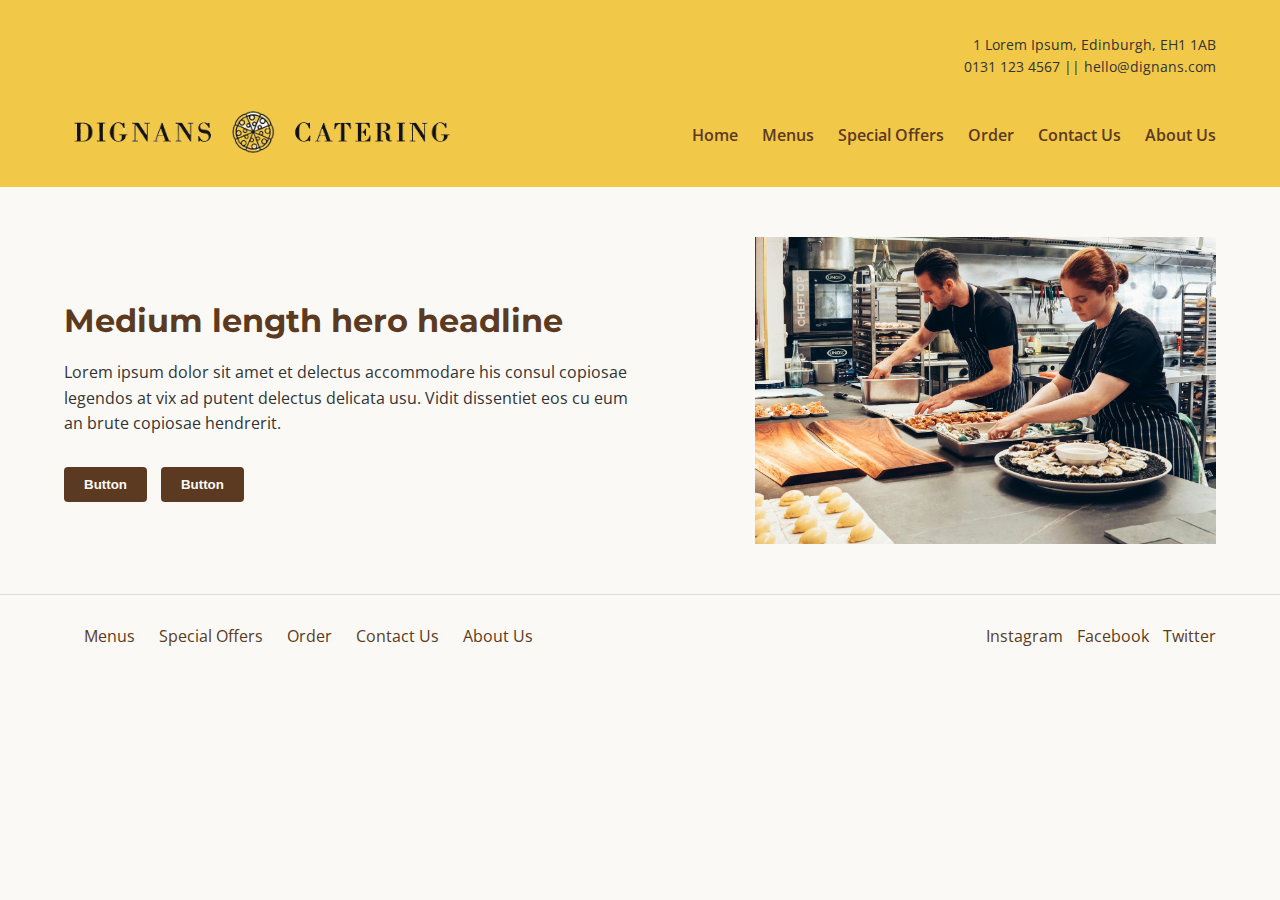
<file: index.html>
<!DOCTYPE html>
<html lang="en">
<head>
    <meta charset="UTF-8">
    <meta name="viewport" content="width=device-width, initial-scale=1.0">
    <title>Dignans Catering - For Your Event and Office in Edinburgh </title>
    <meta name="description" content="Dignans is a high quality outside catering company based in Edinburgh. We can provide soluations for your office lunches, corporate catering, corporate barbeques and any event.">
    <link rel="stylesheet" href="style.css">
    <link href="https://fonts.googleapis.com/css2?family=Montserrat:wght@400;700&family=Open+Sans:wght@400;600&display=swap" rel="stylesheet">
</head>
<body>
    <header class="header">
        <div class="container">
            <div class="header-top">
                <div class="contact-info">
                    <p>1 Lorem Ipsum, Edinburgh, EH1 1AB<br>
                    0131 123 4567 || hello@dignans.com</p>
                </div>
            </div>
            <nav class="navbar">
                <a href="index.html" class="logo">
                    <img src="mainlogo.png" alt="Dignans Catering Logo">
                </a>
                <div class="nav-links">
                    <a href="index.html">Home</a>
                    <a href="menus.html">Menus</a>
                    <a href="special.html">Special Offers</a>
                    <a href="order.html">Order</a>
                    <a href="contact.html">Contact Us</a>
                    <a href="about.html">About Us</a>
                </div>
            </nav>
        </div>
    </header>

<!-- Main Body Begins Here-->

    <section class="hero">
        <div class="container">
            <div class="hero-content">
                <h1>Medium length hero headline</h1>
                <p>Lorem ipsum dolor sit amet et delectus accommodare his consul copiosae legendos at vix ad putent delectus delicata usu. Vidit dissentiet eos cu eum an brute copiosae hendrerit.</p>
                <div class="buttons">
                    <button>Button</button>
                    <button>Button</button>
                </div>
            </div>
            <div class="hero-image">
                <img src="hero.jpg" alt="Image showing two chefs preparing food in a professional kitchen">
            </div>
        </div>
    </section>

<!-- Main Body Ends Here-->

    <footer class="footer">
        <div class="container">
            <div class="footer-links">
                <a href="menus.html">Menus</a>
                <a href="special.html">Special Offers</a>
                <a href="order.html">Order</a>
                <a href="contact.html">Contact Us</a>
                <a href="about.html">About Us</a>
            </div>
            <div class="social-icons">
                <a href="#" class="social-icon">Instagram</a>
                <a href="#" class="social-icon">Facebook</a>
                <a href="#" class="social-icon">Twitter</a>
            </div>
        </div>
    </footer>

</body>
</html>
</file>
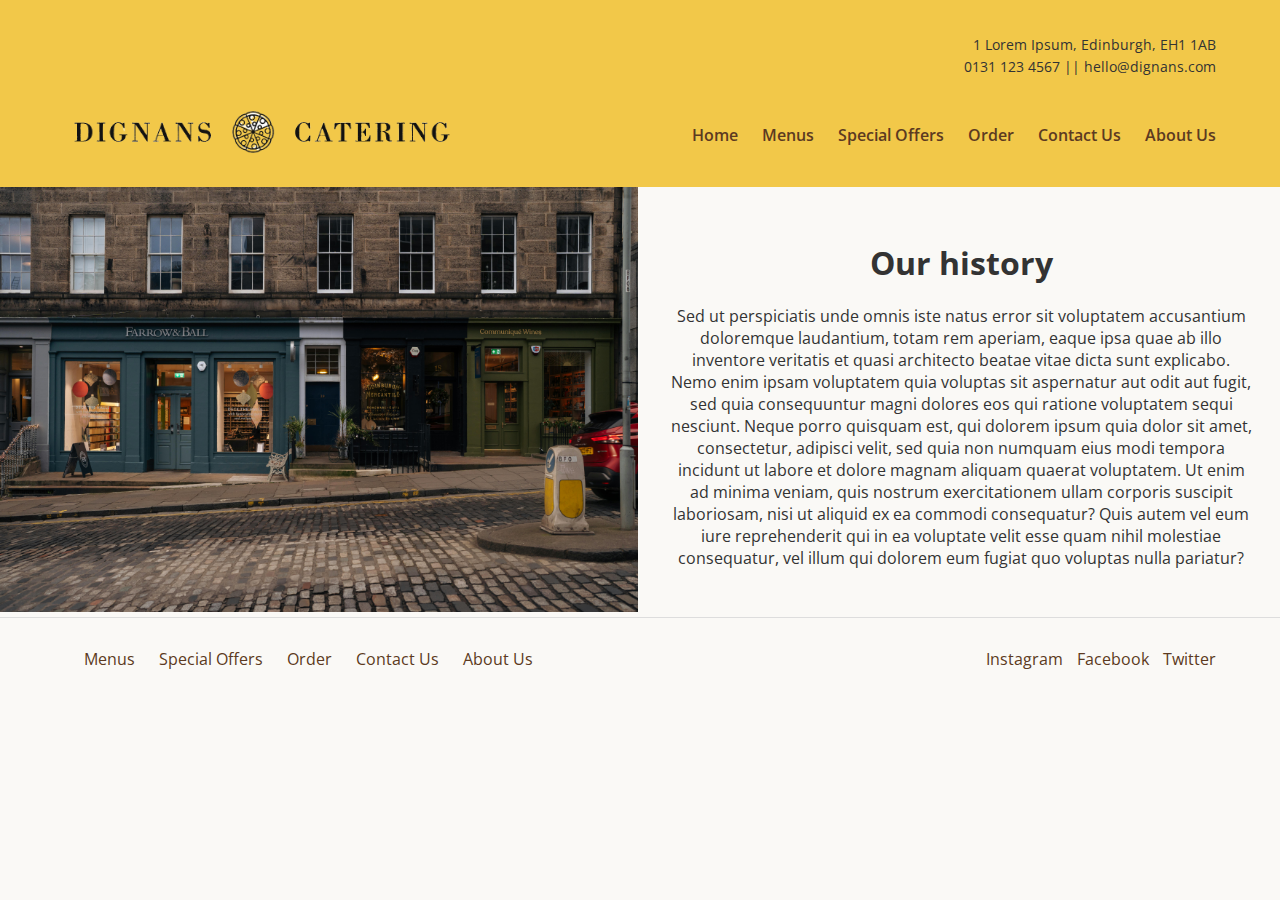
<file: about.html>
<!DOCTYPE html>
<html lang="en">
<head>
    <meta charset="UTF-8">
    <meta name="viewport" content="width=device-width, initial-scale=1.0">
    <title>Dignans Catering - Our Story </title>
    <meta name="description" content="Dignans is a high quality outside catering company based in Edinburgh. We can provide soluations for your office lunches, corporate catering, corporate barbeques and any event.">
    <link rel="stylesheet" href="style.css">
    <link href="https://fonts.googleapis.com/css2?family=Montserrat:wght@400;700&family=Open+Sans:wght@400;600&display=swap" rel="stylesheet">
</head>
<body>
    <header class="header">
        <div class="container">
            <div class="header-top">
                <div class="contact-info">
                    <p>1 Lorem Ipsum, Edinburgh, EH1 1AB<br>
                    0131 123 4567 || hello@dignans.com</p>
                </div>
            </div>
            <nav class="navbar">
                <a href="index.html" class="logo">
                    <img src="mainlogo.png" alt="Dignans Catering Logo">
                </a>
                <div class="nav-links">
                    <a href="index.html">Home</a>
                    <a href="menus.html">Menus</a>
                    <a href="special.html">Special Offers</a>
                    <a href="order.html">Order</a>
                    <a href="contact.html">Contact Us</a>
                    <a href="about.html">About Us</a>
                </div>
            </nav>
        </div>
    </header>

<!-- Main Body Begins Here-->


<div class="about">
    <div class="shop">
        <img src="shop.jpg" alt="This image shows Dignans café in Edinburgh, where we prepare all catering orders. It shows a storefront on a traditional cobbled street. ">
    </div>
    <div class="about-text">
        <h1>Our history</h1>
        <p>Sed ut perspiciatis unde omnis iste natus error sit voluptatem accusantium doloremque laudantium, totam rem aperiam, eaque ipsa quae ab illo inventore veritatis et quasi architecto beatae vitae dicta sunt explicabo. Nemo enim ipsam voluptatem quia voluptas sit aspernatur aut odit aut fugit, sed quia consequuntur magni dolores eos qui ratione voluptatem sequi nesciunt. Neque porro quisquam est, qui dolorem ipsum quia dolor sit amet, consectetur, adipisci velit, sed quia non numquam eius modi tempora incidunt ut labore et dolore magnam aliquam quaerat voluptatem. Ut enim ad minima veniam, quis nostrum exercitationem ullam corporis suscipit laboriosam, nisi ut aliquid ex ea commodi consequatur? Quis autem vel eum iure reprehenderit qui in ea voluptate velit esse quam nihil molestiae consequatur, vel illum qui dolorem eum fugiat quo voluptas nulla pariatur?</p>
    </div>
</div>

<!-- Main Body Ends Here-->

    <footer class="footer">
        <div class="container">
            <div class="footer-links">
                <a href="menus.html">Menus</a>
                <a href="special.html">Special Offers</a>
                <a href="order.html">Order</a>
                <a href="contact.html">Contact Us</a>
                <a href="about.html">About Us</a>
            </div>
            <div class="social-icons">
                <a href="#" class="social-icon">Instagram</a>
                <a href="#" class="social-icon">Facebook</a>
                <a href="#" class="social-icon">Twitter</a>
            </div>
        </div>
    </footer>

</body>
</html>
</file>
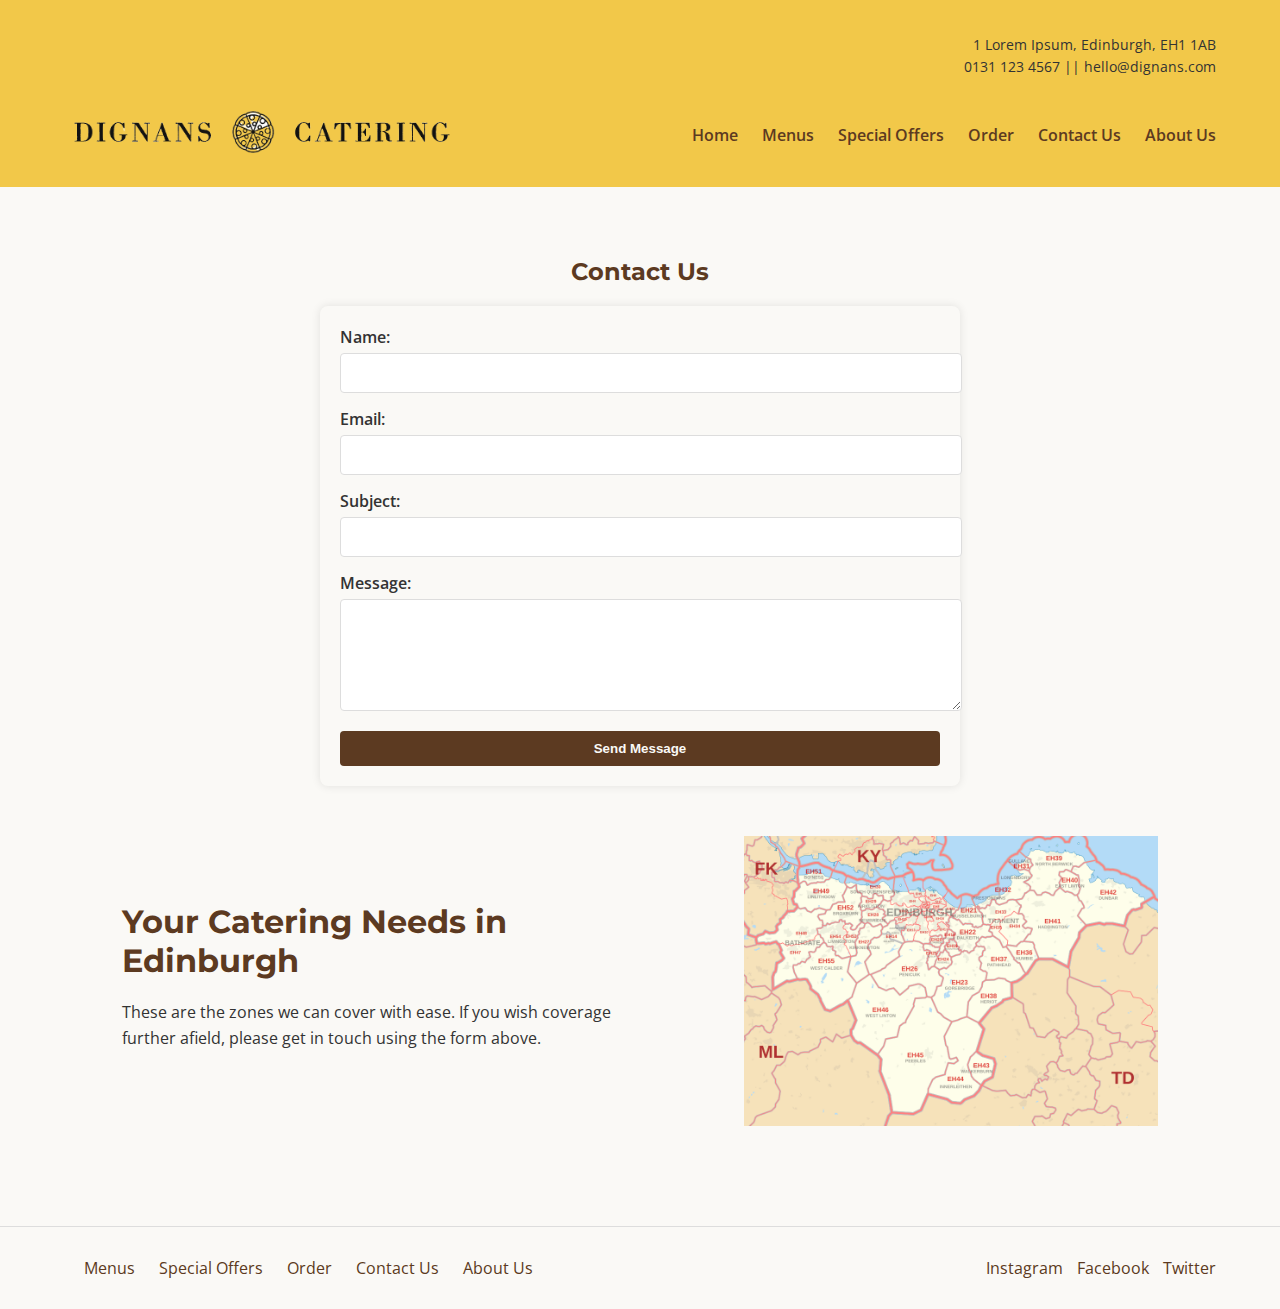
<file: contact.html>
<!DOCTYPE html>
<html lang="en">
<head>
    <meta charset="UTF-8">
    <meta name="viewport" content="width=device-width, initial-scale=1.0">
    <title>Dignans Catering - Contact Us </title>
    <meta name="description" content="Dignans is a high quality outside catering company based in Edinburgh. We can provide soluations for your office lunches, corporate catering, corporate barbeques and any event.">
    <link rel="stylesheet" href="style.css">
    <link href="https://fonts.googleapis.com/css2?family=Montserrat:wght@400;700&family=Open+Sans:wght@400;600&display=swap" rel="stylesheet">
</head>
<body>
    <header class="header">
        <div class="container">
            <div class="header-top">
                <div class="contact-info">
                    <p>1 Lorem Ipsum, Edinburgh, EH1 1AB<br>
                    0131 123 4567 || hello@dignans.com</p>
                </div>
            </div>
            <nav class="navbar">
                <a href="index.html" class="logo">
                    <img src="mainlogo.png" alt="Dignans Catering Logo">
                </a>
                <div class="nav-links">
                    <a href="index.html">Home</a>
                    <a href="menus.html">Menus</a>
                    <a href="special.html">Special Offers</a>
                    <a href="order.html">Order</a>
                    <a href="contact.html">Contact Us</a>
                    <a href="about.html">About Us</a>
                </div>
            </nav>
        </div>
    </header>

<!-- Main Body Begins Here-->
<main class="container">
    <section class="contact">
        <h2>Contact Us</h2>
        <form action="#" method="post" class="contact-form">
            <div class="form-group">
                <label for="name">Name:</label>
                <input type="text" id="name" name="name" required>
            </div>
            <div class="form-group">
                <label for="email">Email:</label>
                <input type="email" id="email" name="email" required>
            </div>
            <div class="form-group">
                <label for="subject">Subject:</label>
                <input type="text" id="subject" name="subject" required>
            </div>
            <div class="form-group">
                <label for="message">Message:</label>
                <textarea id="message" name="message" rows="5" required></textarea>
            </div>
            <button type="submit">Send Message</button>
        </form>
    
        <section class="hero">
            <div class="container">
                <div class="hero-content">
                    <h1>Your Catering Needs in Edinburgh</h1>
                    <p>These are the zones we can cover with ease. If you wish coverage further afield, please get in touch using the form above.</p>
                </div>
                <div class="hero-image">
                    <img src="coverage.png" alt="A map showing EH postcode areas. These are the zones we can cover with our service" width=50%>
                </div>
    </section>
</main>

<!-- Main Body Ends Here-->

    <footer class="footer">
        <div class="container">
            <div class="footer-links">
                <a href="menus.html">Menus</a>
                <a href="special.html">Special Offers</a>
                <a href="order.html">Order</a>
                <a href="contact.html">Contact Us</a>
                <a href="about.html">About Us</a>
            </div>
            <div class="social-icons">
                <a href="#" class="social-icon">Instagram</a>
                <a href="#" class="social-icon">Facebook</a>
                <a href="#" class="social-icon">Twitter</a>
            </div>
        </div>
    </footer>

</body>
</html>
</file>
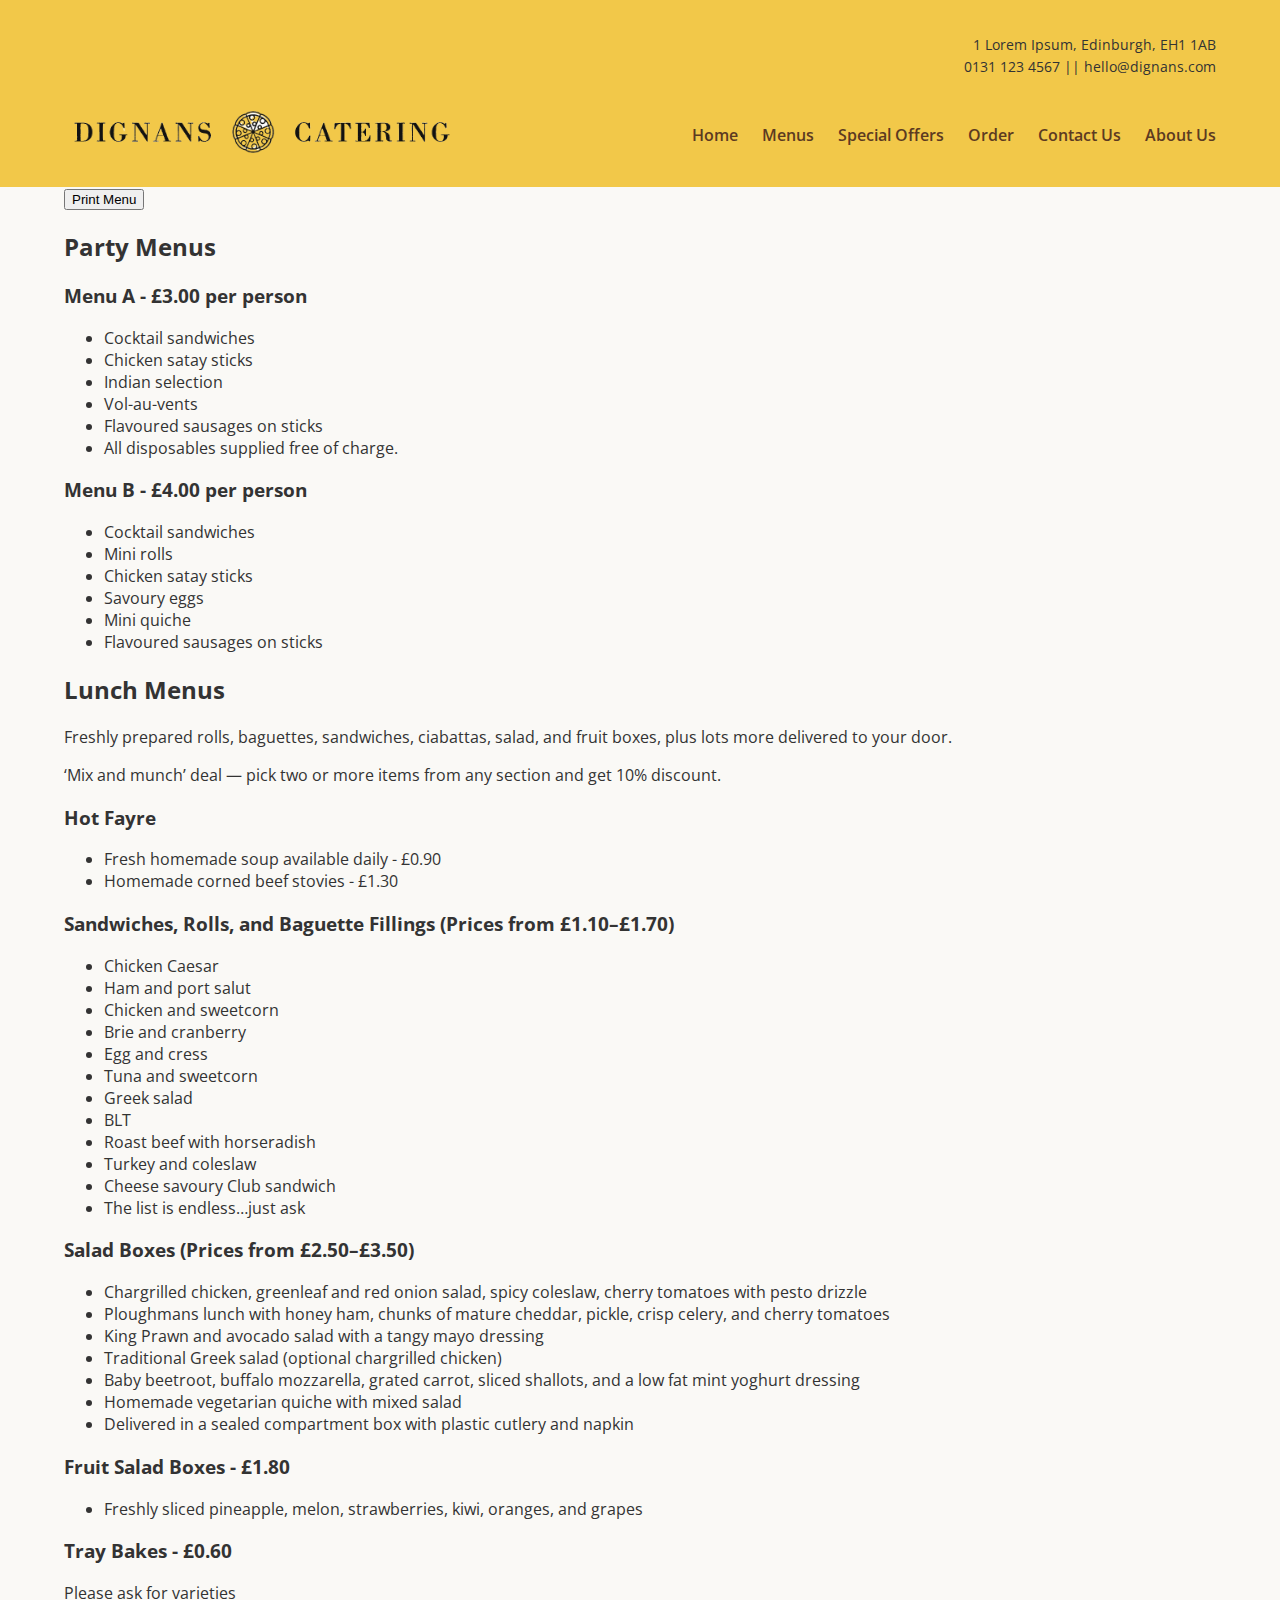
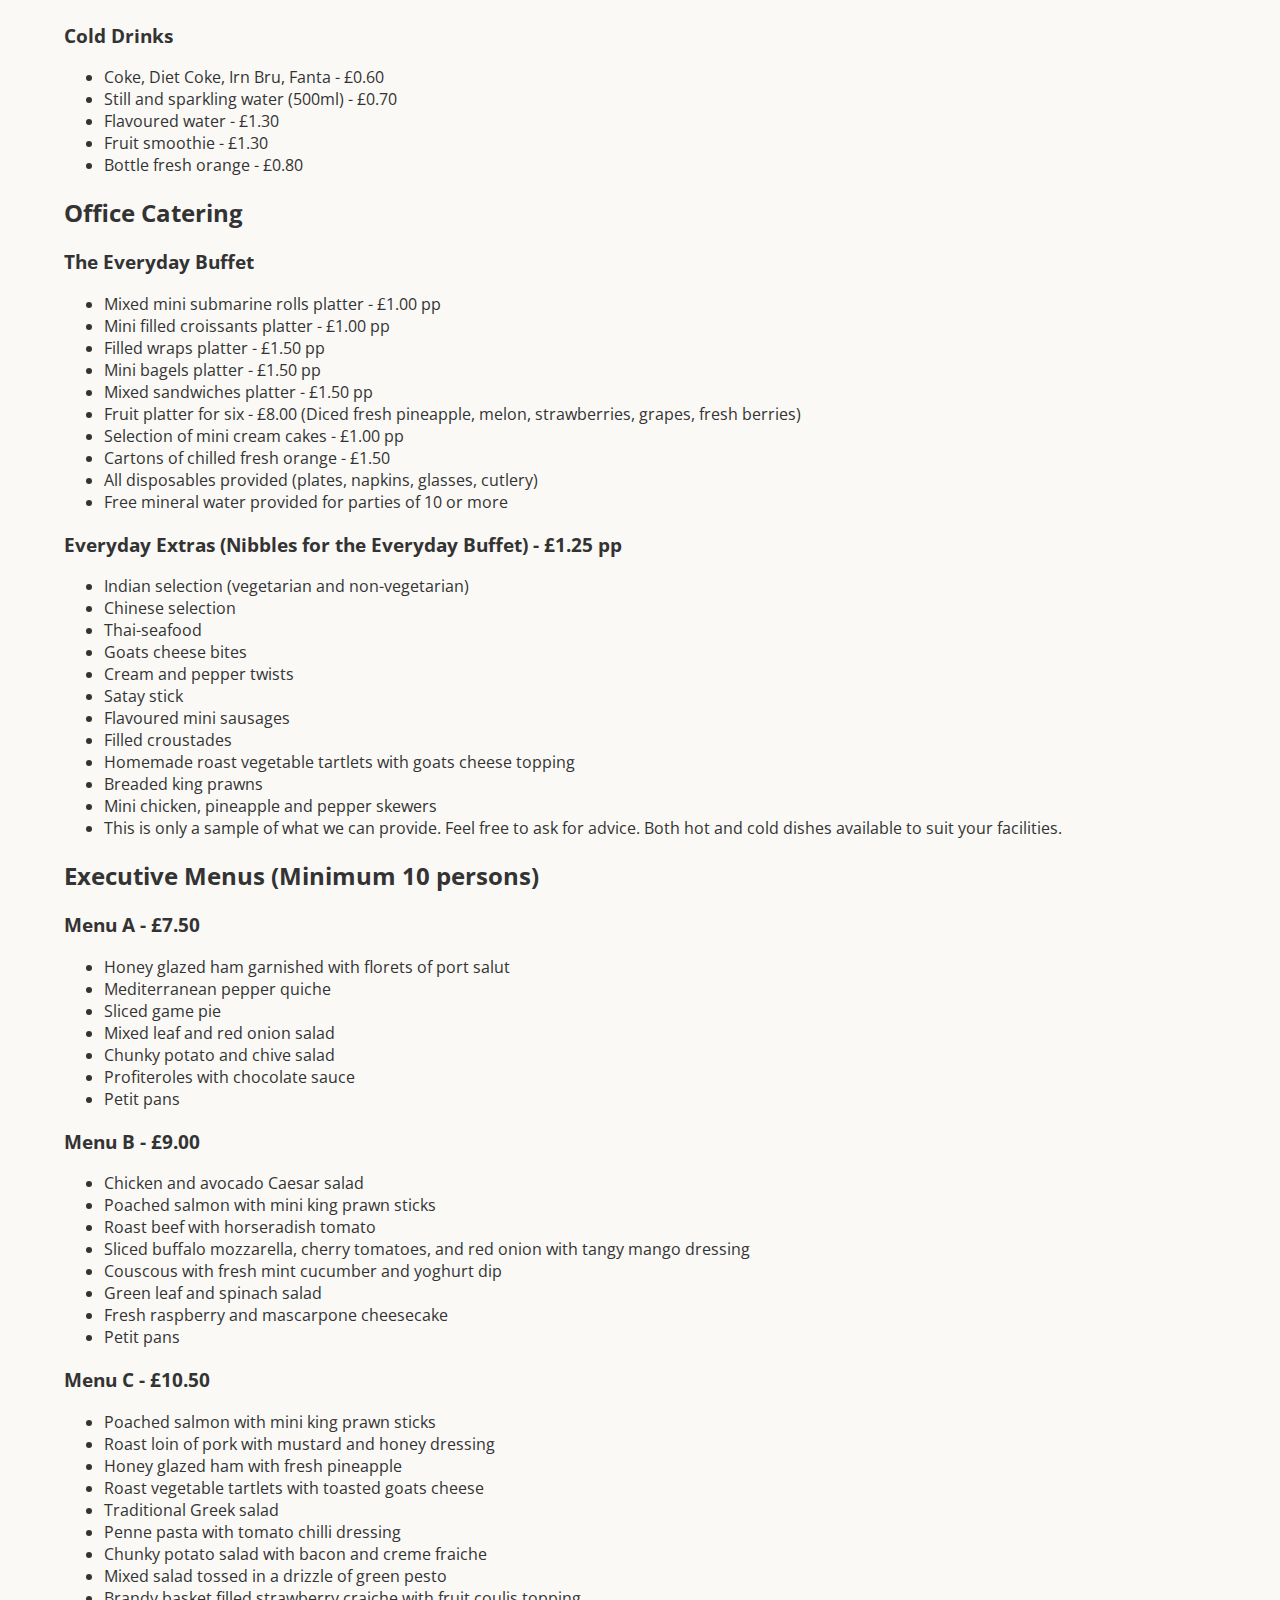
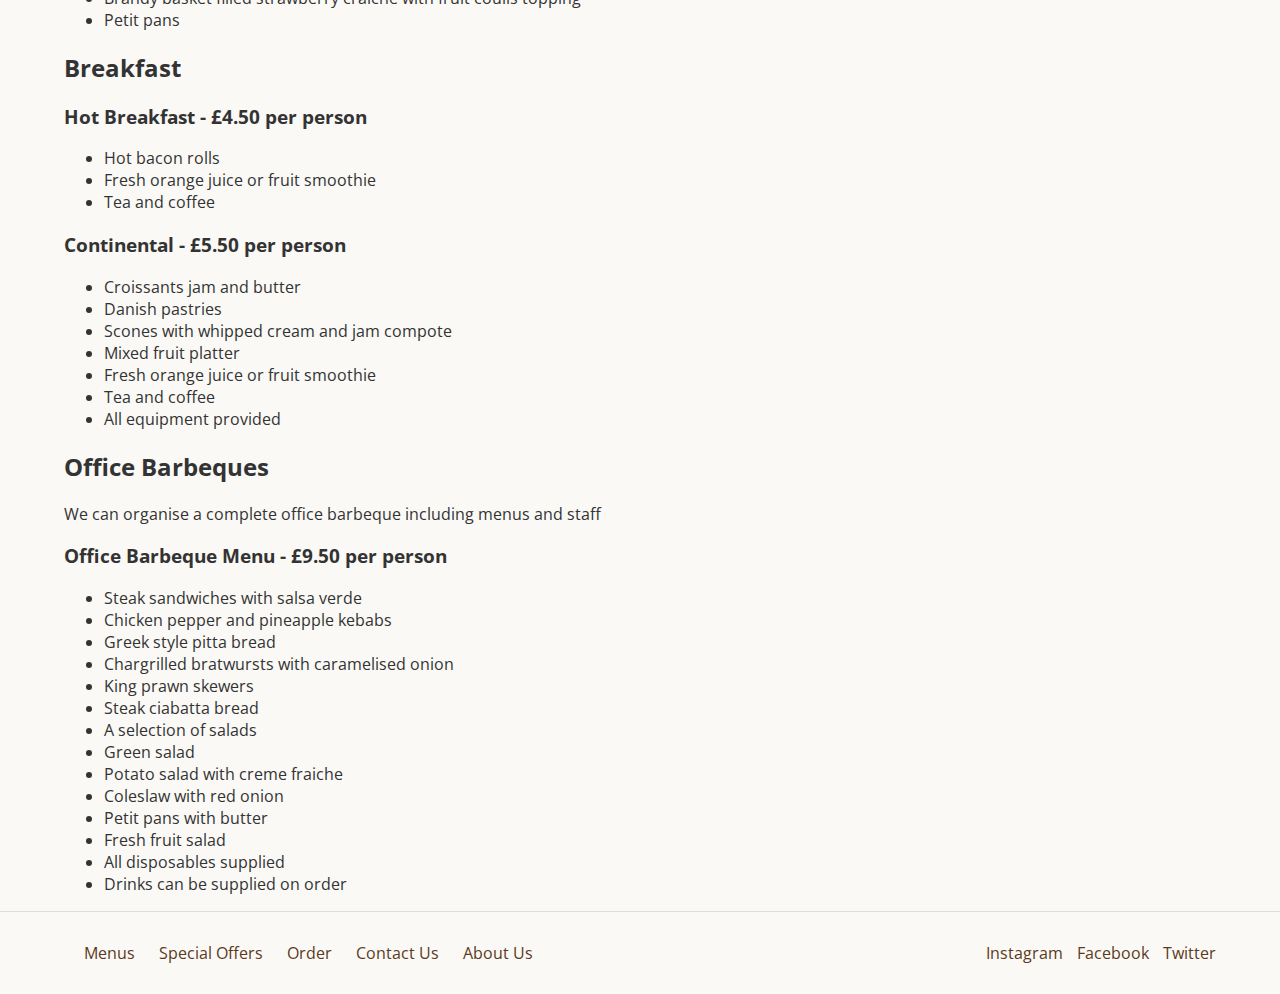
<file: menus.html>
<!DOCTYPE html>
<html lang="en">
<head>
    <meta charset="UTF-8">
    <meta name="viewport" content="width=device-width, initial-scale=1.0">
    <title>Dignans Catering Menu</title>
    <meta name="description" content="Dignans is a high quality outside catering company based in Edinburgh. We can provide soluations for your office lunches, corporate catering, corporate barbeques and any event.">
    <link rel="stylesheet" href="style.css">
    <link href="https://fonts.googleapis.com/css2?family=Montserrat:wght@400;700&family=Open+Sans:wght@400;600&display=swap" rel="stylesheet">
</head>
<body>
    <header class="header">
        <div class="container">
            <div class="header-top">
                <div class="contact-info">
                    <p>1 Lorem Ipsum, Edinburgh, EH1 1AB<br>
                    0131 123 4567 || hello@dignans.com</p>
                </div>
            </div>
            <nav class="navbar">
                <a href="index.html" class="logo">
                    <img src="mainlogo.png" alt="Dignans Catering Logo">
                </a>
                <div class="nav-links">
                    <a href="index.html">Home</a>
                    <a href="menus.html">Menus</a>
                    <a href="special.html">Special Offers</a>
                    <a href="order.html">Order</a>
                    <a href="contact.html">Contact Us</a>
                    <a href="about.html">About Us</a>
                </div>
            </nav>
        </div>
    </header>

<!-- Main Body Begins Here-->

<main class="container">
    <section class="menu">
        <button onclick="window.print()" class="no-print">Print Menu</button>
        <h2>Party Menus</h2>
        <div class="menu-section">
            <h3>Menu A - £3.00 per person</h3>
            <ul>
                <li>Cocktail sandwiches</li>
                <li>Chicken satay sticks</li>
                <li>Indian selection</li>
                <li>Vol-au-vents</li>
                <li>Flavoured sausages on sticks</li>
                <li>All disposables supplied free of charge.</li>
            </ul>
        </div>
        <div class="menu-section">
            <h3>Menu B - £4.00 per person</h3>
            <ul>
                <li>Cocktail sandwiches</li>
                <li>Mini rolls</li>
                <li>Chicken satay sticks</li>
                <li>Savoury eggs</li>
                <li>Mini quiche</li>
                <li>Flavoured sausages on sticks</li>
            </ul>
        </div>

        <h2>Lunch Menus</h2>
        <p>Freshly prepared rolls, baguettes, sandwiches, ciabattas, salad, and fruit boxes, plus lots more delivered to your door.</p>
        <p>‘Mix and munch’ deal — pick two or more items from any section and get 10% discount.</p>
        <div class="menu-section">
            <h3>Hot Fayre</h3>
            <ul>
                <li>Fresh homemade soup available daily - £0.90</li>
                <li>Homemade corned beef stovies - £1.30</li>
            </ul>
        </div>
        <div class="menu-section">
            <h3>Sandwiches, Rolls, and Baguette Fillings (Prices from £1.10–£1.70)</h3>
            <ul>
                <li>Chicken Caesar</li>
                <li>Ham and port salut</li>
                <li>Chicken and sweetcorn</li>
                <li>Brie and cranberry</li>
                <li>Egg and cress</li>
                <li>Tuna and sweetcorn</li>
                <li>Greek salad</li>
                <li>BLT</li>
                <li>Roast beef with horseradish</li>
                <li>Turkey and coleslaw</li>
                <li>Cheese savoury Club sandwich</li>
                <li>The list is endless…just ask</li>
            </ul>
        </div>
        <div class="menu-section">
            <h3>Salad Boxes (Prices from £2.50–£3.50)</h3>
            <ul>
                <li>Chargrilled chicken, greenleaf and red onion salad, spicy coleslaw, cherry tomatoes with pesto drizzle</li>
                <li>Ploughmans lunch with honey ham, chunks of mature cheddar, pickle, crisp celery, and cherry tomatoes</li>
                <li>King Prawn and avocado salad with a tangy mayo dressing</li>
                <li>Traditional Greek salad (optional chargrilled chicken)</li>
                <li>Baby beetroot, buffalo mozzarella, grated carrot, sliced shallots, and a low fat mint yoghurt dressing</li>
                <li>Homemade vegetarian quiche with mixed salad</li>
                <li>Delivered in a sealed compartment box with plastic cutlery and napkin</li>
            </ul>
        </div>
        <div class="menu-section">
            <h3>Fruit Salad Boxes - £1.80</h3>
            <ul>
                <li>Freshly sliced pineapple, melon, strawberries, kiwi, oranges, and grapes</li>
            </ul>
        </div>
        <div class="menu-section">
            <h3>Tray Bakes - £0.60</h3>
            <p>Please ask for varieties</p>
        </div>
        <div class="menu-section">
            <h3>Cold Drinks</h3>
            <ul>
                <li>Coke, Diet Coke, Irn Bru, Fanta - £0.60</li>
                <li>Still and sparkling water (500ml) - £0.70</li>
                <li>Flavoured water - £1.30</li>
                <li>Fruit smoothie - £1.30</li>
                <li>Bottle fresh orange - £0.80</li>
            </ul>
        </div>

        <h2>Office Catering</h2>
        <div class="menu-section">
            <h3>The Everyday Buffet</h3>
            <ul>
                <li>Mixed mini submarine rolls platter - £1.00 pp</li>
                <li>Mini filled croissants platter - £1.00 pp</li>
                <li>Filled wraps platter - £1.50 pp</li>
                <li>Mini bagels platter - £1.50 pp</li>
                <li>Mixed sandwiches platter - £1.50 pp</li>
                <li>Fruit platter for six - £8.00 (Diced fresh pineapple, melon, strawberries, grapes, fresh berries)</li>
                <li>Selection of mini cream cakes - £1.00 pp</li>
                <li>Cartons of chilled fresh orange - £1.50</li>
                <li>All disposables provided (plates, napkins, glasses, cutlery)</li>
                <li>Free mineral water provided for parties of 10 or more</li>
            </ul>
        </div>
        <div class="menu-section">
            <h3>Everyday Extras (Nibbles for the Everyday Buffet) - £1.25 pp</h3>
            <ul>
                <li>Indian selection (vegetarian and non-vegetarian)</li>
                <li>Chinese selection</li>
                <li>Thai-seafood</li>
                <li>Goats cheese bites</li>
                <li>Cream and pepper twists</li>
                <li>Satay stick</li>
                <li>Flavoured mini sausages</li>
                <li>Filled croustades</li>
                <li>Homemade roast vegetable tartlets with goats cheese topping</li>
                <li>Breaded king prawns</li>
                <li>Mini chicken, pineapple and pepper skewers</li>
                <li>This is only a sample of what we can provide. Feel free to ask for advice. Both hot and cold dishes available to suit your facilities.</li>
            </ul>
        </div>

        <h2>Executive Menus (Minimum 10 persons)</h2>
        <div class="menu-section">
            <h3>Menu A - £7.50</h3>
            <ul>
                <li>Honey glazed ham garnished with florets of port salut</li>
                <li>Mediterranean pepper quiche</li>
                <li>Sliced game pie</li>
                <li>Mixed leaf and red onion salad</li>
                <li>Chunky potato and chive salad</li>
                <li>Profiteroles with chocolate sauce</li>
                <li>Petit pans</li>
            </ul>
        </div>
        <div class="menu-section">
            <h3>Menu B - £9.00</h3>
            <ul>
                <li>Chicken and avocado Caesar salad</li>
                <li>Poached salmon with mini king prawn sticks</li>
                <li>Roast beef with horseradish tomato</li>
                <li>Sliced buffalo mozzarella, cherry tomatoes, and red onion with tangy mango dressing</li>
                <li>Couscous with fresh mint cucumber and yoghurt dip</li>
                <li>Green leaf and spinach salad</li>
                <li>Fresh raspberry and mascarpone cheesecake</li>
                <li>Petit pans</li>
            </ul>
        </div>
        <div class="menu-section">
            <h3>Menu C - £10.50</h3>
            <ul>
                <li>Poached salmon with mini king prawn sticks</li>
                <li>Roast loin of pork with mustard and honey dressing</li>
                <li>Honey glazed ham with fresh pineapple</li>
                <li>Roast vegetable tartlets with toasted goats cheese</li>
                <li>Traditional Greek salad</li>
                <li>Penne pasta with tomato chilli dressing</li>
                <li>Chunky potato salad with bacon and creme fraiche</li>
                <li>Mixed salad tossed in a drizzle of green pesto</li>
                <li>Brandy basket filled strawberry craiche with fruit coulis topping</li>
                <li>Petit pans</li>
            </ul>
        </div>

        <h2>Breakfast</h2>
        <div class="menu-section">
            <h3>Hot Breakfast - £4.50 per person</h3>
            <ul>
                <li>Hot bacon rolls</li>
                <li>Fresh orange juice or fruit smoothie</li>
                <li>Tea and coffee</li>
            </ul>
        </div>
        <div class="menu-section">
            <h3>Continental - £5.50 per person</h3>
            <ul>
                <li>Croissants jam and butter</li>
                <li>Danish pastries</li>
                <li>Scones with whipped cream and jam compote</li>
                <li>Mixed fruit platter</li>
                <li>Fresh orange juice or fruit smoothie</li>
                <li>Tea and coffee</li>
                <li>All equipment provided</li>
            </ul>
        </div>

        <h2>Office Barbeques</h2>
        <p>We can organise a complete office barbeque including menus and staff</p>
        <div class="menu-section">
            <h3>Office Barbeque Menu - £9.50 per person</h3>
            <ul>
                <li>Steak sandwiches with salsa verde</li>
                <li>Chicken pepper and pineapple kebabs</li>
                <li>Greek style pitta bread</li>
                <li>Chargrilled bratwursts with caramelised onion</li>
                <li>King prawn skewers</li>
                <li>Steak ciabatta bread</li>
                <li>A selection of salads</li>
                <li>Green salad</li>
                <li>Potato salad with creme fraiche</li>
                <li>Coleslaw with red onion</li>
                <li>Petit pans with butter</li>
                <li>Fresh fruit salad</li>
                <li>All disposables supplied</li>
                <li>Drinks can be supplied on order</li>
            </ul>
        </div>
    </section>
</main>

<!-- Main Body Ends Here-->

    <footer class="footer">
        <div class="container">
            <div class="footer-links">
                <a href="menus.html">Menus</a>
                <a href="special.html">Special Offers</a>
                <a href="order.html">Order</a>
                <a href="contact.html">Contact Us</a>
                <a href="about.html">About Us</a>
            </div>
            <div class="social-icons">
                <a href="#" class="social-icon">Instagram</a>
                <a href="#" class="social-icon">Facebook</a>
                <a href="#" class="social-icon">Twitter</a>
            </div>
        </div>
    </footer>

</body>
</html>
</file>
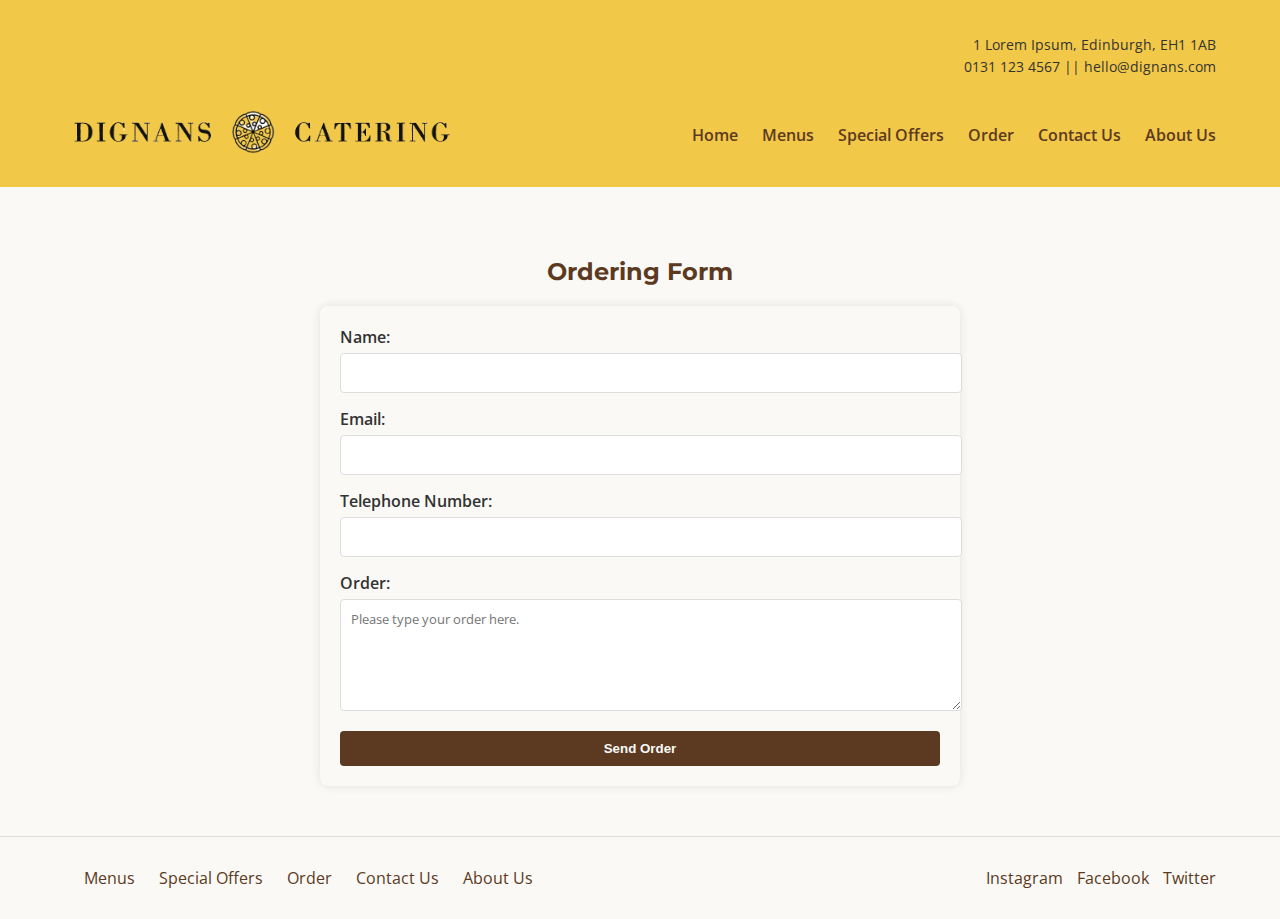
<file: order.html>
<!DOCTYPE html>
<html lang="en">
<head>
    <meta charset="UTF-8">
    <meta name="viewport" content="width=device-width, initial-scale=1.0">
    <title>Dignans Catering - Ordering Form </title>
    <meta name="description" content="Dignans is a high quality outside catering company based in Edinburgh. We can provide soluations for your office lunches, corporate catering, corporate barbeques and any event.">
    <link rel="stylesheet" href="style.css">
    <link href="https://fonts.googleapis.com/css2?family=Montserrat:wght@400;700&family=Open+Sans:wght@400;600&display=swap" rel="stylesheet">
</head>
<body>
    <header class="header">
        <div class="container">
            <div class="header-top">
                <div class="contact-info">
                    <p>1 Lorem Ipsum, Edinburgh, EH1 1AB<br>
                    0131 123 4567 || hello@dignans.com</p>
                </div>
            </div>
            <nav class="navbar">
                <a href="index.html" class="logo">
                    <img src="mainlogo.png" alt="Dignans Catering Logo">
                </a>
                <div class="nav-links">
                    <a href="index.html">Home</a>
                    <a href="menus.html">Menus</a>
                    <a href="special.html">Special Offers</a>
                    <a href="order.html">Order</a>
                    <a href="contact.html">Contact Us</a>
                    <a href="about.html">About Us</a>
                </div>
            </nav>
        </div>
    </header>

<!-- Main Body Begins Here-->
<main class="container">
    <section class="contact">
        <h2>Ordering Form</h2>
        <form action="thankyou.html" method="get" class="contact-form">
            <div class="form-group">
                <label for="name">Name:</label>
                <input type="text" id="name" name="name">
            </div>
            <div class="form-group">
                <label for="email">Email:</label>
                <input type="email" id="email" name="email">
            </div>
            <div class="form-group">
                <label for="telephone">Telephone Number:</label>
                <input type="tel" id="telephone" name="telephone">
            </div>
            <div class="form-group">
                <label for="order">Order:</label>
                <textarea id="order" name="order" rows="5" placeholder="Please type your order here."></textarea>
            </div>
            <button type="submit">Send Order</button>
        </form>
    </section>
    
</main>

<!-- Main Body Ends Here-->

    <footer class="footer">
        <div class="container">
            <div class="footer-links">
                <a href="menus.html">Menus</a>
                <a href="special.html">Special Offers</a>
                <a href="order.html">Order</a>
                <a href="contact.html">Contact Us</a>
                <a href="about.html">About Us</a>
            </div>
            <div class="social-icons">
                <a href="#" class="social-icon">Instagram</a>
                <a href="#" class="social-icon">Facebook</a>
                <a href="#" class="social-icon">Twitter</a>
            </div>
        </div>
    </footer>

</body>
</html>
</file>
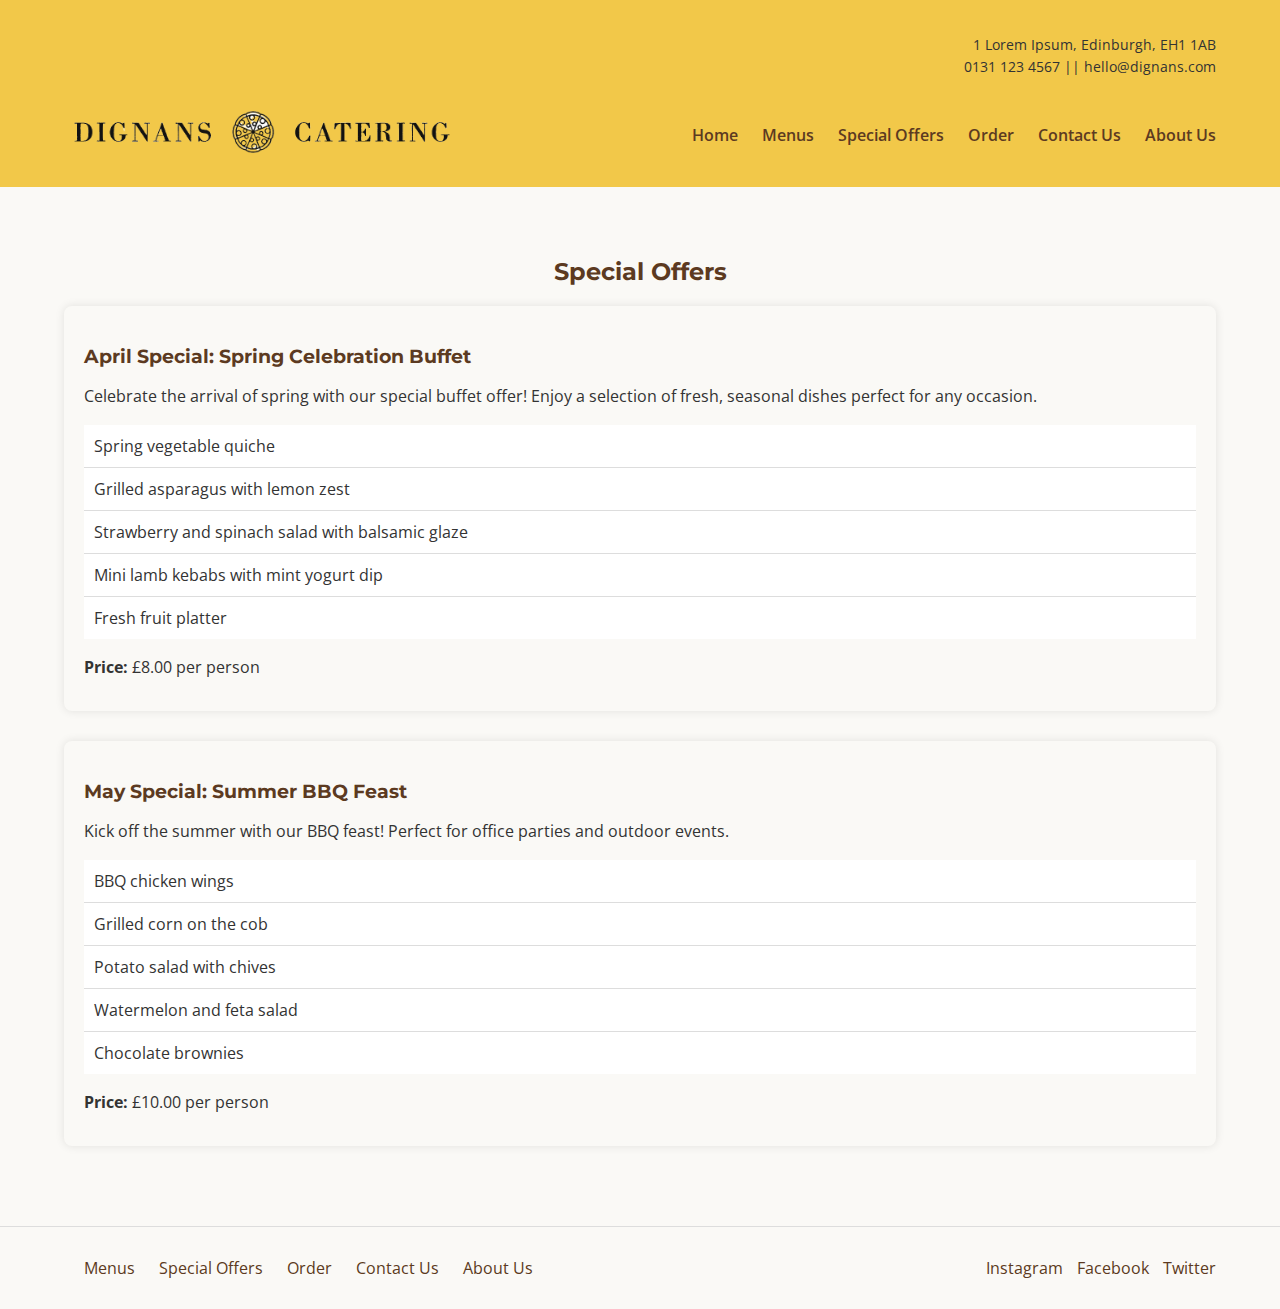
<file: special.html>
<!DOCTYPE html>
<html lang="en">
<head>
    <meta charset="UTF-8">
    <meta name="viewport" content="width=device-width, initial-scale=1.0">
    <title>Dignans Catering Special Offers</title>
    <meta name="description" content="Dignans is a high quality outside catering company based in Edinburgh. We can provide soluations for your office lunches, corporate catering, corporate barbeques and any event.">
    <link rel="stylesheet" href="style.css">
    <link href="https://fonts.googleapis.com/css2?family=Montserrat:wght@400;700&family=Open+Sans:wght@400;600&display=swap" rel="stylesheet">
</head>
<body>
    <header class="header">
        <div class="container">
            <div class="header-top">
                <div class="contact-info">
                    <p>1 Lorem Ipsum, Edinburgh, EH1 1AB<br>
                    0131 123 4567 || hello@dignans.com</p>
                </div>
            </div>
            <nav class="navbar">
                <a href="index.html" class="logo">
                    <img src="mainlogo.png" alt="Dignans Catering Logo">
                </a>
                <div class="nav-links">
                    <a href="index.html">Home</a>
                    <a href="menus.html">Menus</a>
                    <a href="special.html">Special Offers</a>
                    <a href="order.html">Order</a>
                    <a href="contact.html">Contact Us</a>
                    <a href="about.html">About Us</a>
                </div>
            </nav>
        </div>
    </header>

<!-- Main Body Begins Here-->

<main class="container">
    <section class="special-offers">
        <h2>Special Offers</h2>
        <div class="offer">
            <h3>April Special: Spring Celebration Buffet</h3>
            <p>Celebrate the arrival of spring with our special buffet offer! Enjoy a selection of fresh, seasonal dishes perfect for any occasion.</p>
            <ul>
                <li>Spring vegetable quiche</li>
                <li>Grilled asparagus with lemon zest</li>
                <li>Strawberry and spinach salad with balsamic glaze</li>
                <li>Mini lamb kebabs with mint yogurt dip</li>
                <li>Fresh fruit platter</li>
            </ul>
            <p><strong>Price:</strong> £8.00 per person</p>
        </div>
        <div class="offer">
            <h3>May Special: Summer BBQ Feast</h3>
            <p>Kick off the summer with our BBQ feast! Perfect for office parties and outdoor events.</p>
            <ul>
                <li>BBQ chicken wings</li>
                <li>Grilled corn on the cob</li>
                <li>Potato salad with chives</li>
                <li>Watermelon and feta salad</li>
                <li>Chocolate brownies</li>
            </ul>
            <p><strong>Price:</strong> £10.00 per person</p>
        </div>
        <!-- Add more offers as needed -->
    </section>
</main>

<!-- Main Body Ends Here-->

    <footer class="footer">
        <div class="container">
            <div class="footer-links">
                <a href="menus.html">Menus</a>
                <a href="special.html">Special Offers</a>
                <a href="order.html">Order</a>
                <a href="contact.html">Contact Us</a>
                <a href="about.html">About Us</a>
            </div>
            <div class="social-icons">
                <a href="#" class="social-icon">Instagram</a>
                <a href="#" class="social-icon">Facebook</a>
                <a href="#" class="social-icon">Twitter</a>
            </div>
        </div>
    </footer>

</body>
</html>
</file>
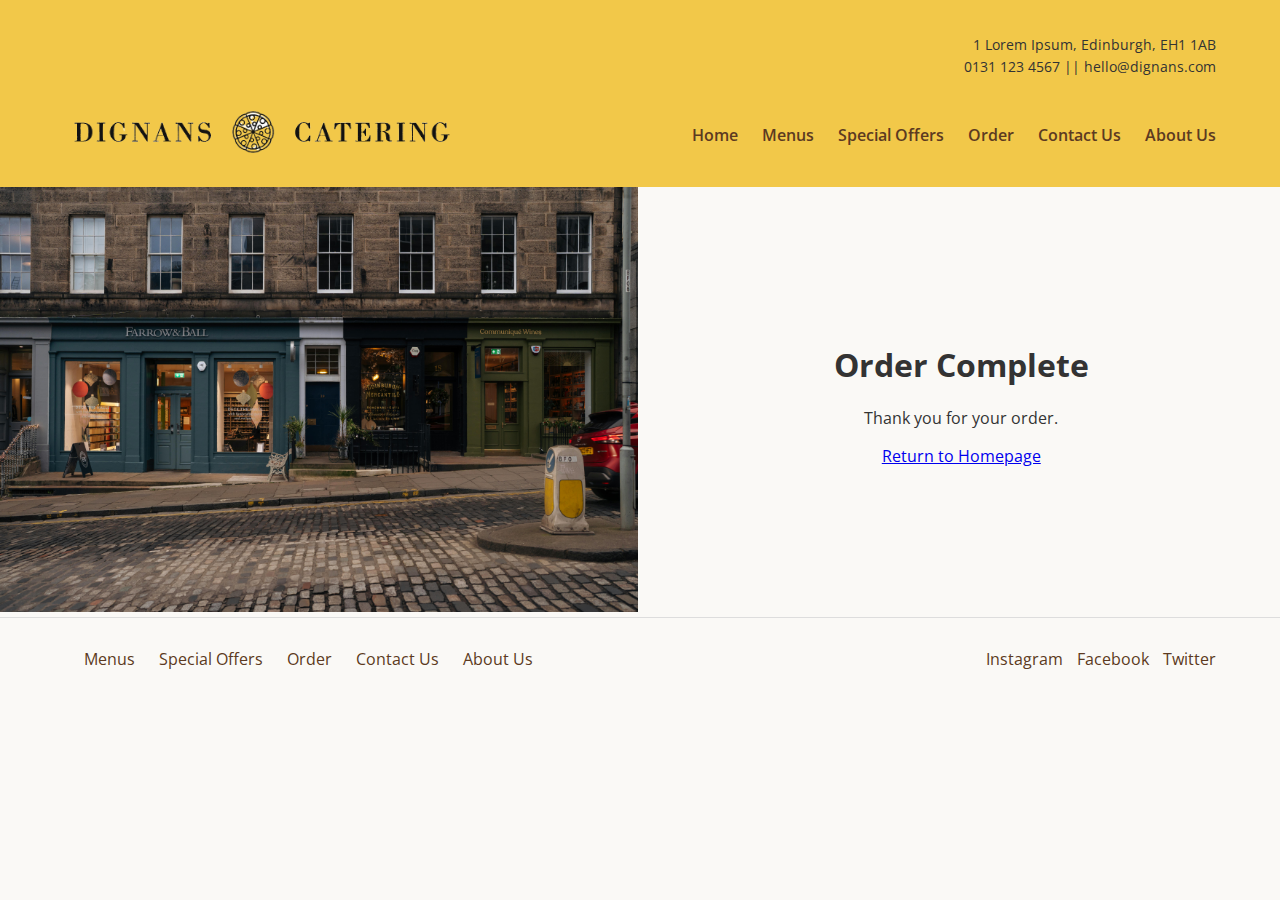
<file: thankyou.html>
<!DOCTYPE html>
<html lang="en">
<head>
    <meta charset="UTF-8">
    <meta name="viewport" content="width=device-width, initial-scale=1.0">
    <title>Dignans Catering - Our Story </title>
    <meta name="description" content="Dignans is a high quality outside catering company based in Edinburgh. We can provide soluations for your office lunches, corporate catering, corporate barbeques and any event.">
    <link rel="stylesheet" href="style.css">
    <link href="https://fonts.googleapis.com/css2?family=Montserrat:wght@400;700&family=Open+Sans:wght@400;600&display=swap" rel="stylesheet">
</head>
<body>
    <header class="header">
        <div class="container">
            <div class="header-top">
                <div class="contact-info">
                    <p>1 Lorem Ipsum, Edinburgh, EH1 1AB<br>
                    0131 123 4567 || hello@dignans.com</p>
                </div>
            </div>
            <nav class="navbar">
                <a href="index.html" class="logo">
                    <img src="mainlogo.png" alt="Dignans Catering Logo">
                </a>
                <div class="nav-links">
                    <a href="index.html">Home</a>
                    <a href="menus.html">Menus</a>
                    <a href="special.html">Special Offers</a>
                    <a href="order.html">Order</a>
                    <a href="contact.html">Contact Us</a>
                    <a href="about.html">About Us</a>
                </div>
            </nav>
        </div>
    </header>

<!-- Main Body Begins Here-->


<div class="about">
    <div class="shop">
        <img src="shop.jpg" alt="This image shows Dignans café in Edinburgh, where we prepare all catering orders. It shows a storefront on a traditional cobbled street. ">
    </div>
    <div class="about-text">
        <h1>Order Complete</h1>
        <p>Thank you for your order.</p>
        <p><a href=index.html>Return to Homepage</a></p>
    </div>
</div>

<!-- Main Body Ends Here-->

    <footer class="footer">
        <div class="container">
            <div class="footer-links">
                <a href="menus.html">Menus</a>
                <a href="special.html">Special Offers</a>
                <a href="order.html">Order</a>
                <a href="contact.html">Contact Us</a>
                <a href="about.html">About Us</a>
            </div>
            <div class="social-icons">
                <a href="#" class="social-icon">Instagram</a>
                <a href="#" class="social-icon">Facebook</a>
                <a href="#" class="social-icon">Twitter</a>
            </div>
        </div>
    </footer>

</body>
</html>
</file>
<file: style.css>
body {
    font-family: 'Open Sans', sans-serif;
    margin: 0;
    padding: 0;
    background-color: #FAF9F6; /* Secondary: Off-white */
    color: #333; /* Default text color */
}

.container {
    width: 90%;
    max-width: 1200px;
    margin: 0 auto;
}

/* Header Styles */
.header {
    background-color: #F2C849;
    padding: 20px 0;
}

.header-top {
    display: flex;
    justify-content: flex-end;
    margin-bottom: 10px;
}

.contact-info {
    font-size: 0.9em;
    line-height: 1.5;
    text-align: right;
}

.navbar {
    display: flex;
    align-items: center;
    justify-content: space-between;
}

.logo img {
    height: 60px; /* Adjust logo size */
}

.nav-links a {
    color: #5C3A21; /* Accent: Dark brown */
    text-decoration: none;
    margin-left: 20px;
    font-weight: 600;
}

/* Hero Section Styles */
.hero {
    padding: 50px 0;
}

.hero .container {
    display: flex;
    align-items: center;
    justify-content: space-between;
}

.hero-content {
    flex: 1;
    max-width: 50%;
}

.hero h1 {
    font-family: 'Montserrat', sans-serif;
    color: #5C3A21;
    margin-bottom: 20px;
}

.hero p {
    line-height: 1.6;
    margin-bottom: 30px;
}

.buttons button {
    background-color: #5C3A21;
    color: #FAF9F6;
    border: none;
    padding: 10px 20px;
    border-radius: 4px;
    margin-right: 10px;
    font-weight: 600;
    cursor: pointer;
}

.buttons button:hover {
    background-color: #4A2E1A; /* Darker brown on hover */
}

.hero-image {
    flex: 1;
    max-width: 40%;
}

.hero-image img {
    width: 100%;
    display: block;
}


/* About page styles */

.about {
    display: grid;
    align-items: center;
    grid-template-columns: 1fr 1fr;
    column-gap: 5px;
}

.shop img {
    width: 100%;
    height: 100%;
}

.about-text {
    font-size: medium;
    text-align: center;
    padding:25px 25px 25px 25px;
}

/* Contact Form Styles */
.contact {
    padding: 50px 0;
}

.contact h2 {
    font-family: 'Montserrat', sans-serif;
    color: #5C3A21;
    margin-bottom: 20px;
    text-align: center;
}

.contact-form {
    max-width: 600px;
    margin: 0 auto;
    background-color: #FAF9F6;
    padding: 20px;
    border-radius: 8px;
    box-shadow: 0 0 10px rgba(0, 0, 0, 0.1);
}

.form-group {
    margin-bottom: 15px;
}

.form-group label {
    display: block;
    font-weight: 600;
    margin-bottom: 5px;
}

.form-group input,
.form-group textarea {
    width: 100%;
    padding: 10px;
    border: 1px solid #ddd;
    border-radius: 4px;
    font-family: 'Open Sans', sans-serif;
}

.form-group textarea {
    resize: vertical;
}

button[type="submit"] {
    background-color: #5C3A21;
    color: #FAF9F6;
    border: none;
    padding: 10px 20px;
    border-radius: 4px;
    font-weight: 600;
    cursor: pointer;
    display: block;
    width: 100%;
    margin-top: 10px;
}

button[type="submit"]:hover {
    background-color: #4A2E1A; /* Darker brown on hover */
}


/* Footer Styles */
.footer {
    background-color: #FAF9F6;
    padding: 30px 0;
    border-top: 1px solid #ddd;
}

.footer .container {
    display: flex;
    align-items: center;
    justify-content: space-between;
}

.footer-logo {
    font-family: 'Montserrat', sans-serif;
    font-weight: 700;
    color: #5C3A21;
    text-decoration: none;
}

.footer-links a {
    color: #5C3A21;
    text-decoration: none;
    margin-left: 20px;
}

.social-icons a {
    color: #5C3A21;
    text-decoration: none;
    margin-left: 10px;
}

/* Responsive Design */
@media (max-width: 768px) {
    .header-top {
        flex-direction: column;
        align-items: flex-end;
    }

    .navbar {
        flex-direction: column;
        align-items: flex-start;
    }

    .hero .container {
        flex-direction: column;
        align-items: flex-start;
    }

    .hero-content {
        max-width: 100%;
    }

    .hero-image {
        max-width: 100%;
        margin-top: 20px;
    }

    .footer .container {
        flex-direction: column;
        align-items: center;
    }

    .footer-links, .social-icons {
        margin-top: 10px;
    }

    /* Additional about page mobile styles, as this was the only page that wasn't responsive on mobile */
    .about {
    grid-template-columns: 1fr;
    }
    
    .shop {
    order: 1;
    }
    
    .about-text {
    order: 2;
    }
    }
    

    /* CSS to create a printable menu page */

    @media print {
        body {
            font-family: 'Open Sans', sans-serif;
            color: #000;
            background: none;
        }
        .menu-section {
            page-break-inside: avoid;
        }
        .menu-section h3 {
            color: #000;
        }
        .menu-section ul li {
            background: none;
            border: none;
        }
        .no-print {
            display: none;
        }
    }

    /* Special Offers Page Styles */
.special-offers {
    padding: 50px 0;
}

.special-offers h2 {
    font-family: 'Montserrat', sans-serif;
    color: #5C3A21;
    margin-bottom: 20px;
    text-align: center;
}

.offer {
    background-color: #FAF9F6;
    padding: 20px;
    border-radius: 8px;
    box-shadow: 0 0 10px rgba(0, 0, 0, 0.1);
    margin-bottom: 30px;
}

.offer h3 {
    font-family: 'Montserrat', sans-serif;
    color: #5C3A21;
    margin-bottom: 10px;
}

.offer ul {
    list-style-type: none;
    padding: 0;
}

.offer ul li {
    background-color: #FFF;
    padding: 10px;
    border-bottom: 1px solid #ddd;
}

.offer ul li:last-child {
    border-bottom: none;
}

.offer p {
    line-height: 1.6;
    margin-bottom: 10px;
}
</file>
